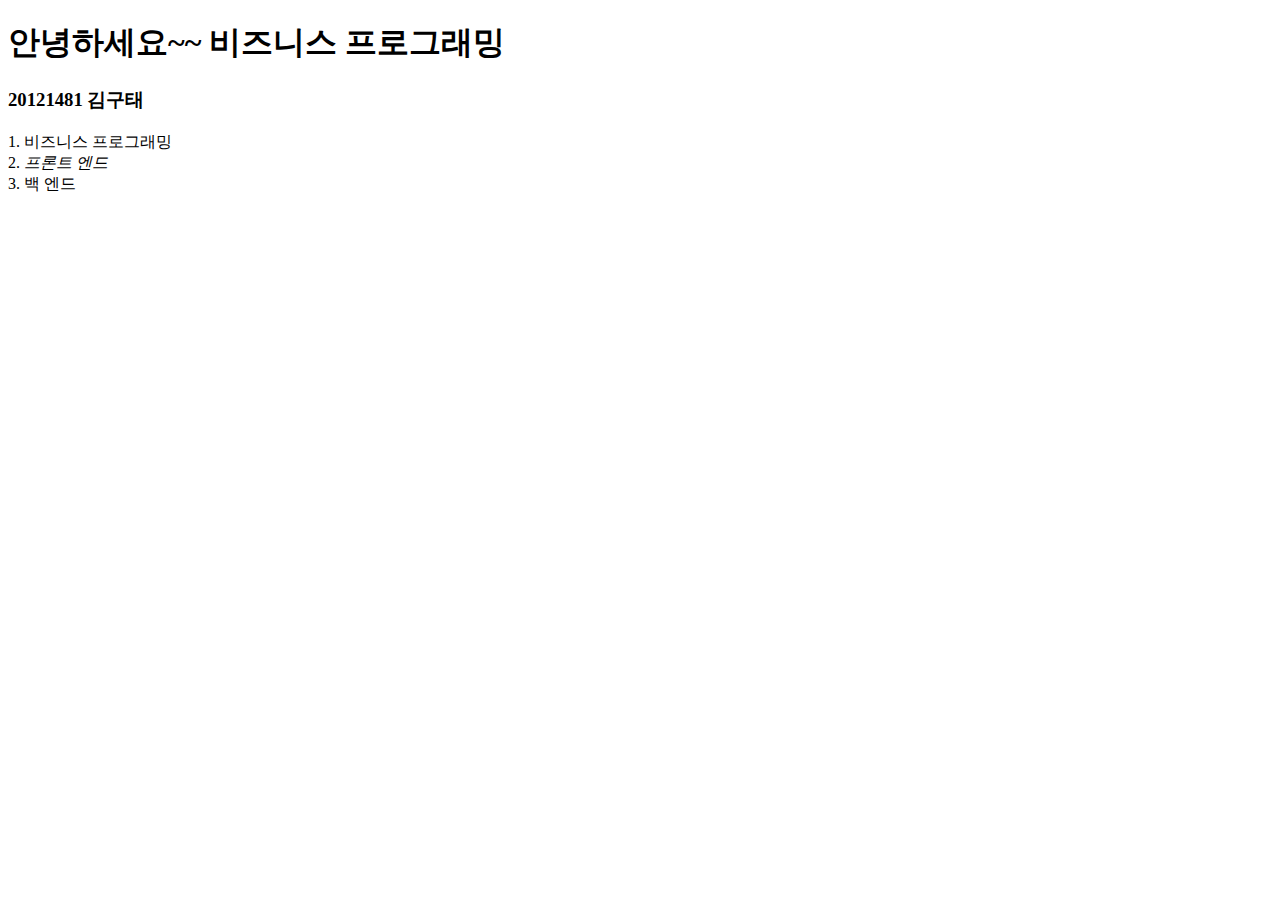
<file: start.html>
<!DOCTYPE html>
<html lang="ko">
<head>
    <meta charset="UTF-8">
    <meta http-equiv="X-UA-Compatible" content="IE=edge">
    <meta name="viewport" content="width=device-width, initial-scale=1.0">
    <title>20121481 김구태</title>
</head>
<body>
    <h1>안녕하세요~~ 비즈니스 프로그래밍</h1>
    <h3>20121481 김구태</h3>
    1. 비즈니스 프로그래밍 <br>
    2. <i>프론트 엔드</i> <br>
    3. 백 엔드 <br>
</body>
</html>
</file>
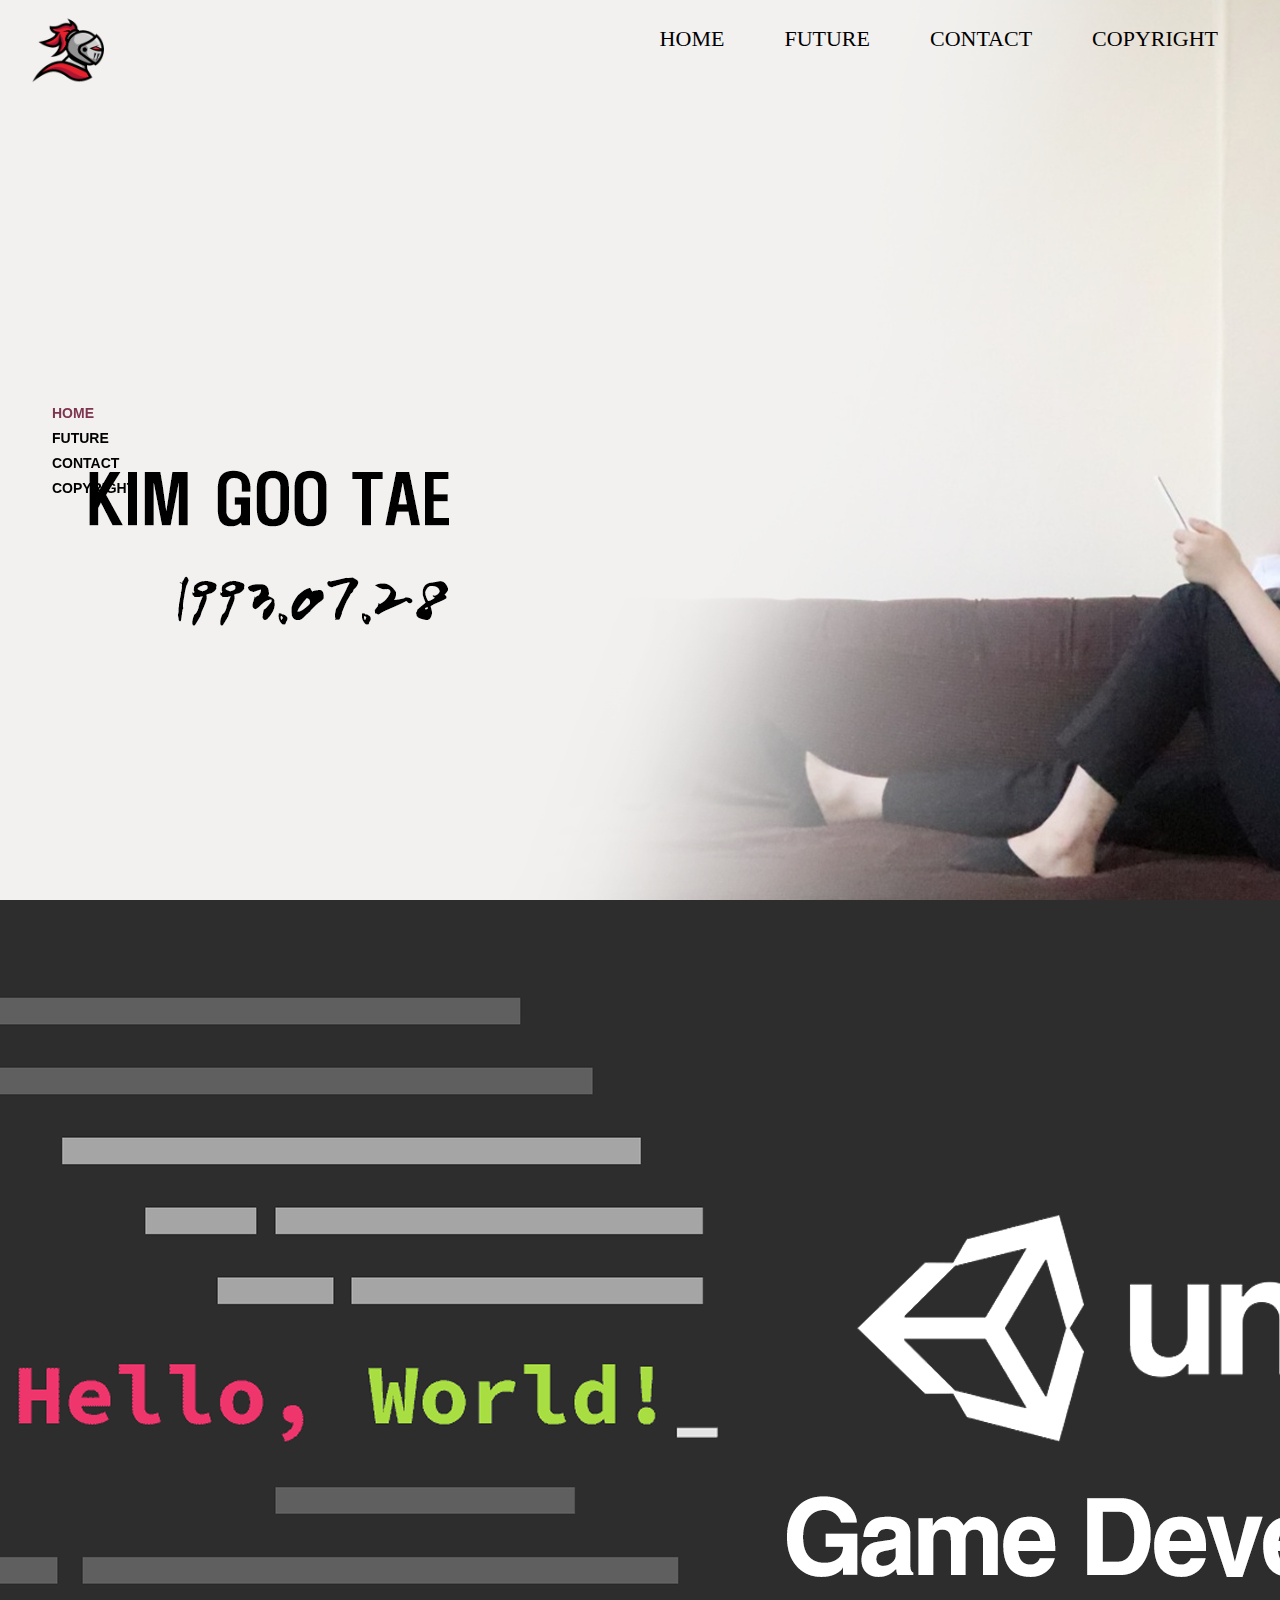
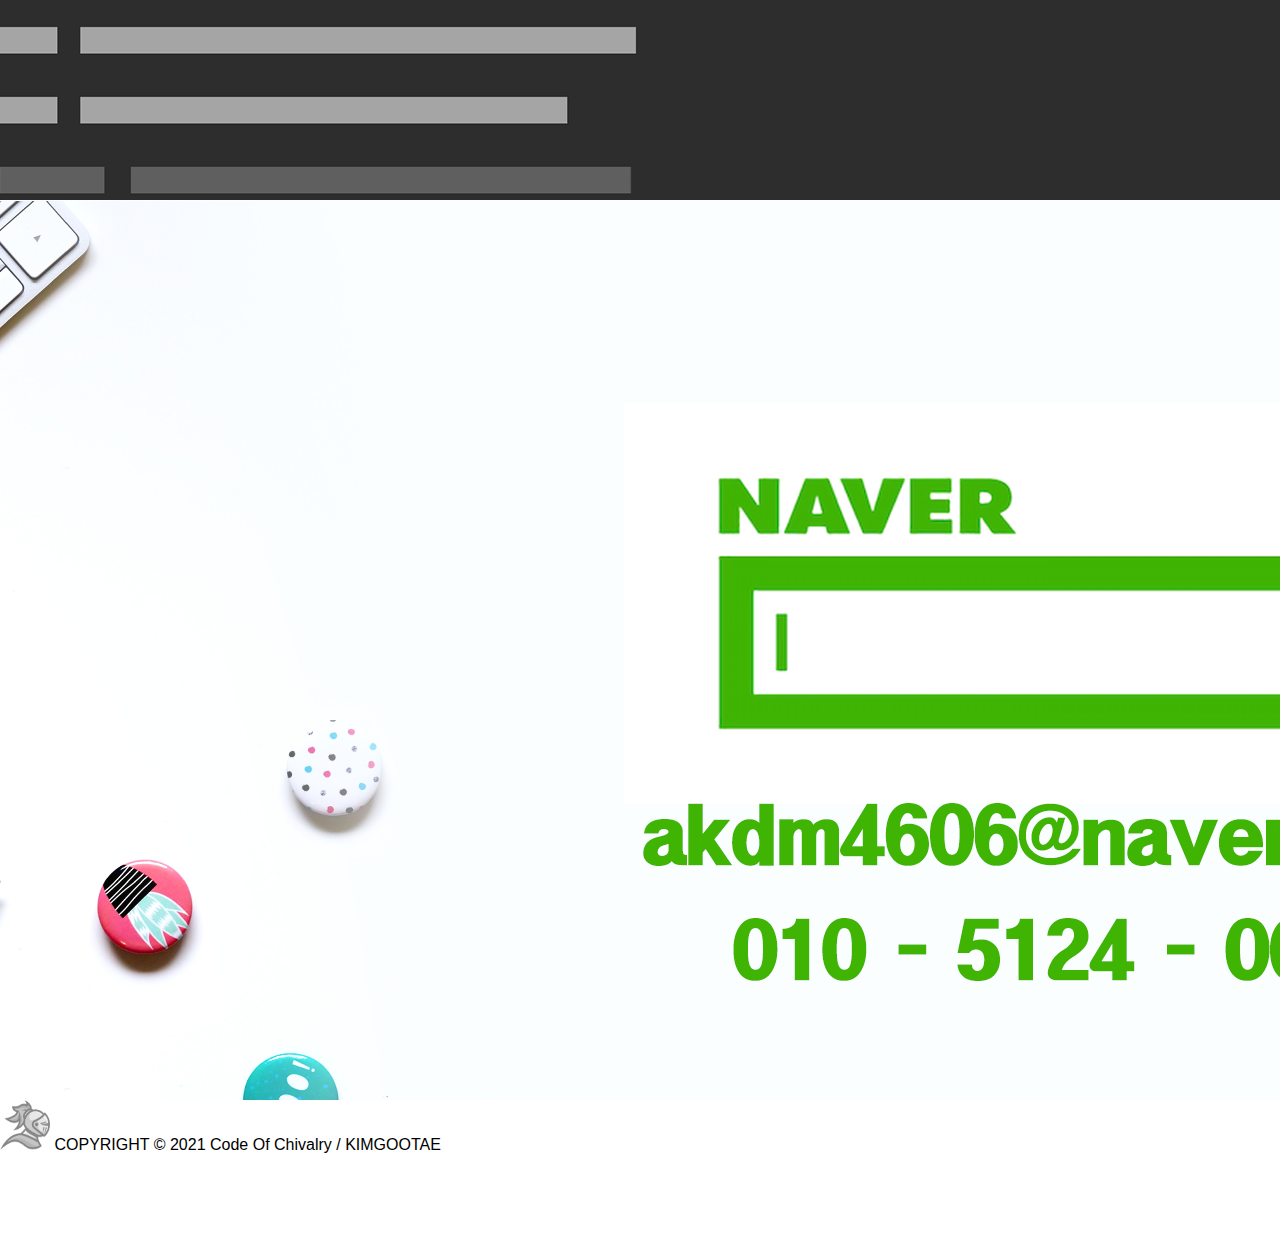
<file: website.html>
<html lang="ko">

<head>
    <title>kIMGOOTAE'S SITE</title>
    <meta http-equiv="Content-Type" content="text/html; charset=utf-8">
    <meta http-equiv="X-UA-Compatible" content="IE=edge">
    <link rel="stylesheet" href="./assests/css/main.css">
    <link rel="stylesheet" href="./assests/css/reset.css">
    <script src="./assests/js/jquery-3.3.1.js"></script>
    <script src="./assests/js/main.js"></script>
</head>

<body>
    <div id="wrap">
        <div class="header">
            <div class="header-inner">
                <div class="logo"><img src="./assests/image/LOGO.png"></div>
                <div class="gnb">
                    <ul class="gnb-box">
                        <li>
                            <a href="#section1">HOME</a>
                        </li>
                        <li>
                            <a href="#section2">FUTURE</a>
                        </li>
                        <li><a href="#section3">CONTACT</a></li>
                        <li class=""><a href="#footer">COPYRIGHT</a></li>
                    </ul>
                </div>
            </div>
        </div>
        <!--메인-->
        <div class="main">
            <div class="wrap">
                <div class="main-navi">
                    <ul>
                        <li class="on">HOME</li>
                        <li class="">FUTURE</li>
                        <li class="">CONTACT</li>
                        <li class="">COPYRIGHT</li>
                    </ul>
                </div>

                <div id="main-section">
                    <div id="section1" class="section-photo section1 section">
                    </div>
                    <div id="section2" class="section-photo section2 section">
                    </div>
                    <div id="section3" class="section-photo section3 section">
                    </div>
                    <div id="footer" class="footer section">
                        <div class="footer-inner">
                            <div class="copyright">
                                <div class="logo"><img src="./assests/image/LOGO2.png" width="50PX" height="50PX">
                                    <span>COPYRIGHT © 2021 Code Of Chivalry / KIMGOOTAE</span>
                                </div>
                            </div>
                        </div>
                    </div>
            </div>
        </div>
    </div>

</body>

</html>
</file>
<file: assests/css/main.css>
#wrap {width:100%; box-sizing:border-box; position:relative; }

.header {width:100%; top:0; left:0; z-index:1000; position: relative;}
.header .header-inner {width:95%; height:100px; font-size:0; margin:0 auto;}
.header .header-inner > * {display:inline-block; vertical-align:bottom;}
.header .header-inner .logo {width:72px; height:100%; position:relative;}
.header .header-inner .logo img {width:100%; position:absolute; left:50%; top:50%; -webkit-transform:translate(-50%, -50%); -moz-transform:translate(-50%, -50%); transform:translate(-50%, -50%);}
.header .header-inner .gnb {width:calc(100% - 72px); height:74px; text-align:right;}
.header .header-inner .gnb > * {display:inline-block; vertical-align:top;}
.header .header-inner .gnb ul.gnb-box {font-size:0;}
.header .header-inner .gnb ul.gnb-box li {display:inline-block; vertical-align:middle; padding:0 30px; padding-bottom:48px; position:relative;}
.header .header-inner .gnb ul.gnb-box li a {display:block; font-family:'Norwester'; font-size:22px; color:black;}
.header .header-inner .gnb ul.gnb-box li:hover > a {color:#7e3550;}
.header .header-inner .gnb ul.gnb-box li dl.sub-gnb {position:absolute; left:0; top:74px; width:100%; display:none;}
.header .header-inner .gnb ul.gnb-box li dl.sub-gnb dd {padding:10px 5px; box-sizing:border-box; width:100%; text-align:center; border-top:1px solid rgba(255,255,255,0.3); background:rgba(0,0,0,0.8);}
.header .header-inner .gnb ul.gnb-box li dl.sub-gnb dd:nth-child(1) {border-top:none;}
.header .header-inner .gnb ul.gnb-box li dl.sub-gnb dd a {display:block; font-size:20px;}
.header .header-inner .gnb ul.gnb-box li dl.sub-gnb dd p {font-family: 'Noto Sans KR', sans-serif; font-weight:400; font-size:18px;}
.header .header-inner .gnb ul.gnb-box li dl.sub-gnb dd:hover a {color:#EFC281;}
.header .header-inner .gnb ul.gnb-box li dl.sub-gnb.sub-gnb-3 {width:250%; left:-75%;}
.header .header-inner .gnb ul.gnb-box li dl.sub-gnb.sub-gnb-6 {width:150%; left:-25%;}
.header .header-inner .gnb ul.gnb-box li dl.sub-gnb.sub-gnb-6 dd {padding:9px 5px;}
.header .header-inner .gnb ul.sns-box {font-size:0;}
.header .header-inner .gnb ul.sns-box li {display:inline-block; vertical-align:middle; padding:0 20px; position:relative;}
.header .header-inner .gnb ul.sns-box li:before {content:""; width:1px; height:50%; border-left:1px solid rgba(255,255,255,0.4); position:absolute; left:0; top:50%; -webkit-transform:translateY(-50%); -moz-transform:translateY(-50%); transform:translateY(-50%);}
.header .header-inner .gnb ul.sns-box li:nth-child(1):before {display:none;}
.header .header-inner .gnb ul.sns-box li:last-child {padding-right:0;}
.header .header-inner .gnb ul.sns-box li img {width:28px; height:28px; display:block;}
.header .header-inner .gnb ul.sns-box li .len {font-family:'Norwester'; font-size:20px; color:#ffe5b8; cursor:pointer; position:relative; padding:0 15px 0 10px; box-sizing:border-box;}
.header .header-inner .gnb ul.sns-box li .len:after {content:""; width:0; height:0; border-top:6px solid #ffe5b8; border-left:4px solid transparent; border-right:4px solid transparent; position:absolute; right:0; top:50%; -webkit-transform:translateY(-50%); -moz-transform:translateY(-50%); transform:translateY(-50%);}
.header .header-inner .gnb ul.sns-box dl {position:absolute; left:50%; top:30px; width:58%; border:solid rgba(255,229,184,0.5); border-width:0 1px 1px 1px; -webkit-transform:translateX(-50%); -moz-transform:translateX(-50%); transform:translateX(-50%); display:none;}
.header .header-inner .gnb ul.sns-box dl dd {text-align:center; padding:5px 0; box-sizing:border-box; border-top:1px solid rgba(255,229,184,0.5); background:rgba(0,0,0,0.8);}
.header .header-inner .gnb ul.sns-box dl dd a {font-family:'Norwester'; font-size:18px; color:#ffe5b8; display:block;}
.header .header-inner .gnb .mo-gnb-btn {width:25px; height:18px; position:relative; cursor:pointer; margin-left:30px; display:none;}
.header .header-inner .gnb .mo-gnb-btn:before, 
.header .header-inner .gnb .mo-gnb-btn:after {content:""; width:25px; height:2px; background:#fff; position:absolute; left:0; transition:all 0.25s;}
.header .header-inner .gnb .mo-gnb-btn:before {top:0;}
.header .header-inner .gnb .mo-gnb-btn:after {bottom:0;}
.header .header-inner .gnb .mo-gnb-btn i {width:25px; height:2px; background:#fff; position:absolute; left:0; top:8px;}
.header .header-inner .gnb .mo-gnb-btn.active {z-index:1002;}
.header .header-inner .gnb .mo-gnb-btn.active i {display:none;}
.header .header-inner .gnb .mo-gnb-btn.active:before {-webkit-transform:rotate(45deg); -moz-transform:rotate(45deg); transform:rotate(45deg); top:8px;}
.header .header-inner .gnb .mo-gnb-btn.active:after {-webkit-transform:rotate(-45deg); -moz-transform:rotate(-45deg); transform:rotate(-45deg); top:8px;}

.main{position: relative; top: -100px;}

/* 레프트메뉴 */
.main-navi {width:auto; position:fixed; left:2.5%; top:50%; -webkit-transform:translateY(-50%); -moz-transform:translateY(-50%); transform:translateY(-50%); z-index:999;}
.main-navi ul li {height:25px; font-family: 'Railway', sans-serif; font-size:14px; line-height:27px; font-weight:600; color:black; cursor:pointer; position:relative; padding-left:20px;}
.main-navi ul li:nth-child(1) {margin-top:0;}
.main-navi ul li.on {color:#7e3550;}

.section-photo {width:100%; background-size:cover; height: 100%;}
.section1{background:url("../image/web1.png") center top no-repeat;}
.section2{background:url("../image/web2.png") center top no-repeat;}
.section3{background:url("../image/web3.png") center top no-repeat;}
</file>
